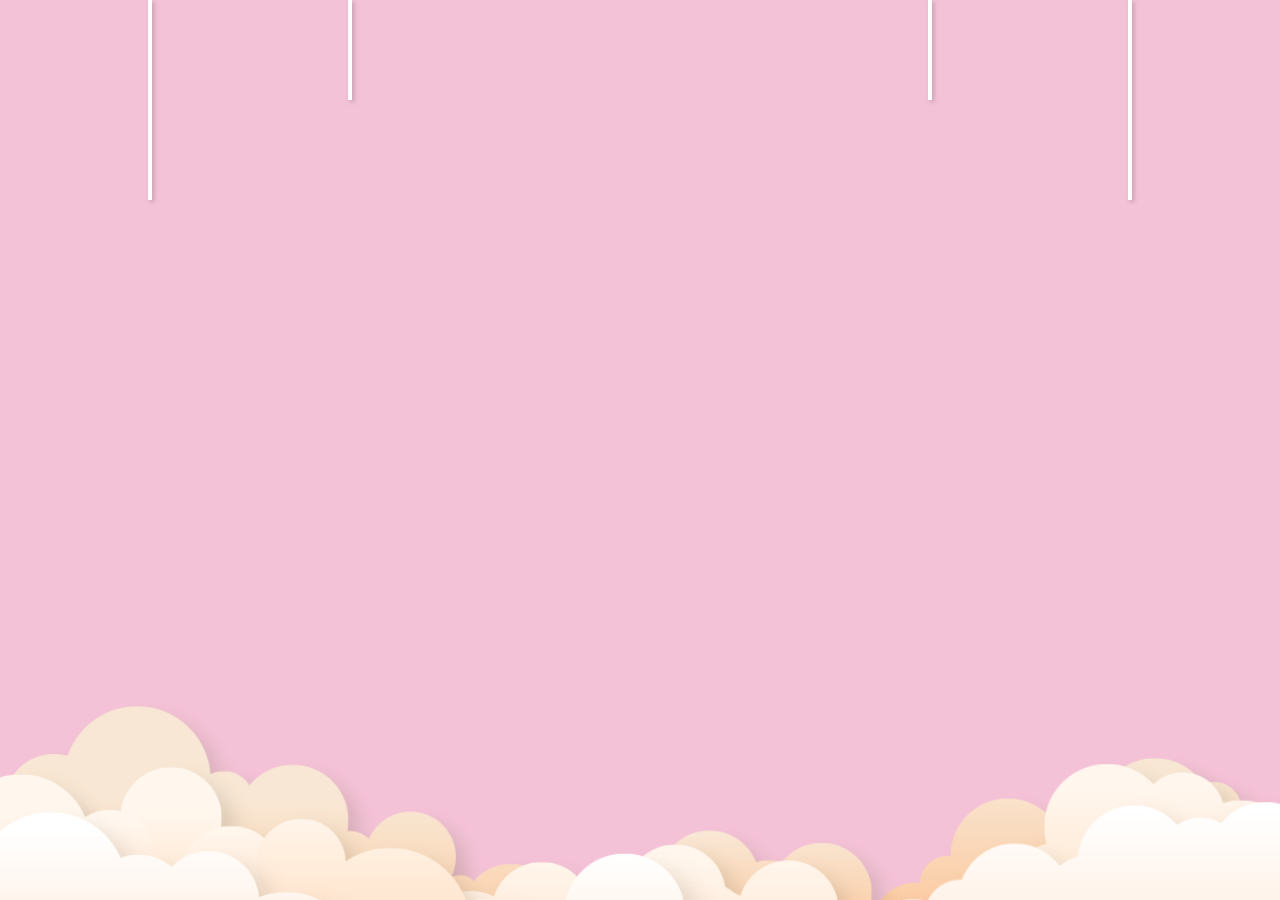
<file: index.html>
<!DOCTYPE html>
<html lang="en">
  <head>
    <meta charset="UTF-8" />
    <meta http-equiv="X-UA-Compatible" content="IE=edge" />
    <meta name="viewport" content="width=device-width, initial-scale=1.0" />
    <link rel="stylesheet" href="style.css" />
    <link rel="website icon" type="png" href="image/traitym.png" />
    <link
      rel="stylesheet"
      href="https://cdnjs.cloudflare.com/ajax/libs/font-awesome/6.3.0/css/all.min.css"
      integrity="sha512-SzlrxWUlpfuzQ+pcUCosxcglQRNAq/DZjVsC0lE40xsADsfeQoEypE+enwcOiGjk/bSuGGKHEyjSoQ1zVisanQ=="
      crossorigin="anonymous"
      referrerpolicy="no-referrer"
    />
    <title>😘😘</title>
  </head>
  <body>
    <div class="wrapper">
      <div class="crile-1"></div>
      <div class="crile-2"></div>
      <div class="crile-3"></div>
      <div class="crile-4"></div>
      <div class="heart">
        <svg
          version="1.1"
          id="Layer_1"
          xmlns="http://www.w3.org/2000/svg"
          xmlns:xlink="http://www.w3.org/1999/xlink"
          x="0px"
          y="0px"
          viewBox="0 0 323.47 305.1"
          style="enable-background: new 0 0 323.47 305.1"
          xml:space="preserve"
        >
          <path
            class="st0"
            d="M263.95,161.72c-0.79,0.79-1.59,1.55-2.4,2.28l0.06,0.06l-99.88,99.88l-99.87-99.88l0.05-0.05
                c-0.81-0.74-1.61-1.5-2.4-2.29c-13.79-13.79-20.68-31.86-20.68-49.94c0-18.07,6.89-36.15,20.69-49.94
                c13.79-13.79,31.86-20.68,49.94-20.68c18.07,0,36.14,6.89,49.93,20.68c0.79,0.79,1.55,1.59,2.28,2.4c0.03,0.02,0.05,0.04,0.07,0.06
                c0.01-0.02,0.03-0.04,0.05-0.06c0.74-0.81,1.5-1.61,2.29-2.4c13.79-13.79,31.86-20.68,49.94-20.68c18.07,0,36.14,6.89,49.93,20.68
                C291.53,89.42,291.53,134.14,263.95,161.72z"
          />
        </svg>
      </div>
      <div class="traitym">
        <svg
          version="1.1"
          id="Layer_1"
          xmlns="http://www.w3.org/2000/svg"
          xmlns:xlink="http://www.w3.org/1999/xlink"
          x="0px"
          y="0px"
          viewBox="0 0 323.47 305.1"
          style="enable-background: new 0 0 323.47 305.1"
          xml:space="preserve"
        >
          <path
            class="st1"
            d="M0,152.55h53.28l13.76-29.86c0,0,8.87,57.48,9.78,57.48s15.59-70.01,15.59-70.01l11.62,59.01l9.17-43.11
                l11.31,26.49h79.8l14.06-24.66l8.87,42.19l11.62-34.85l9.17,42.19l10.7-63.59l9.48,38.72h55.26"
          />
          <path
            class="st2"
            d="M196.74,116.91l0.01,0.01l-35.02,35.02l-35.02-35.02c-4.43-4.47-7.16-10.62-7.16-17.42
                c0-6.83,2.77-13.03,7.25-17.51c4.48-4.48,10.67-7.25,17.51-7.25c6.8,0,12.95,2.73,17.42,7.16c4.47-4.43,10.63-7.16,17.41-7.16
                c6.84,0,13.03,2.77,17.51,7.25c4.49,4.48,7.26,10.68,7.26,17.51C203.91,106.29,201.18,112.44,196.74,116.91z"
          />
        </svg>
      </div>
      <div class="avt">
        <img src="image/truongan.jpg" alt="" />
      </div>

      <div class="heart-item1">
        <img src="image/heart.png" alt="" />
      </div>
      <div class="heart-item2">
        <img src="image/heart2.png" alt="" />
      </div>
      <div class="box-heart">
        <div class="heart1">
          <i class="fa-solid fa-heart"></i>
        </div>
        <div class="heart2">
          <i class="fa-solid fa-heart"></i>
        </div>
        <div class="heart3">
          <i class="fa-solid fa-heart"></i>
        </div>
        <div class="heart4">
          <i class="fa-solid fa-heart"></i>
        </div>
      </div>
      <div class="box-big_clouds">
        <div class="big_clouds1">
          <img src="image/big-clouds1.png" alt="" />
        </div>
        <div class="big_clouds2">
          <img src="image/big-clouds2.png" alt="" />
        </div>
        <div class="big_clouds3">
          <img src="image/big-clouds3.png" alt="" />
        </div>
      </div>
      <div class="mail">
        <button><i class="fa-regular fa-envelope"></i></button>
        <span class="heartMail"><i class="fa-solid fa-heart"></i></span>
      </div>
      <div class="icon">
        <i class="fa-solid fa-chevron-left"></i>
      </div>
      <div class="gift"></div>
      <div class="gift1"></div>
      <div class="gift2"></div>
      <div class="gift3"></div>
      <div class="textLove">
        <p>20</p>
        <p>-</p>
        <p>10</p>
      </div>
    </div>
  </body>
  <script>
    var mail = document.querySelector(".mail");
    mail.addEventListener("click", () => {
      window.location.href = "hoa/index.html";
    });
  </script>
</html>
</file>
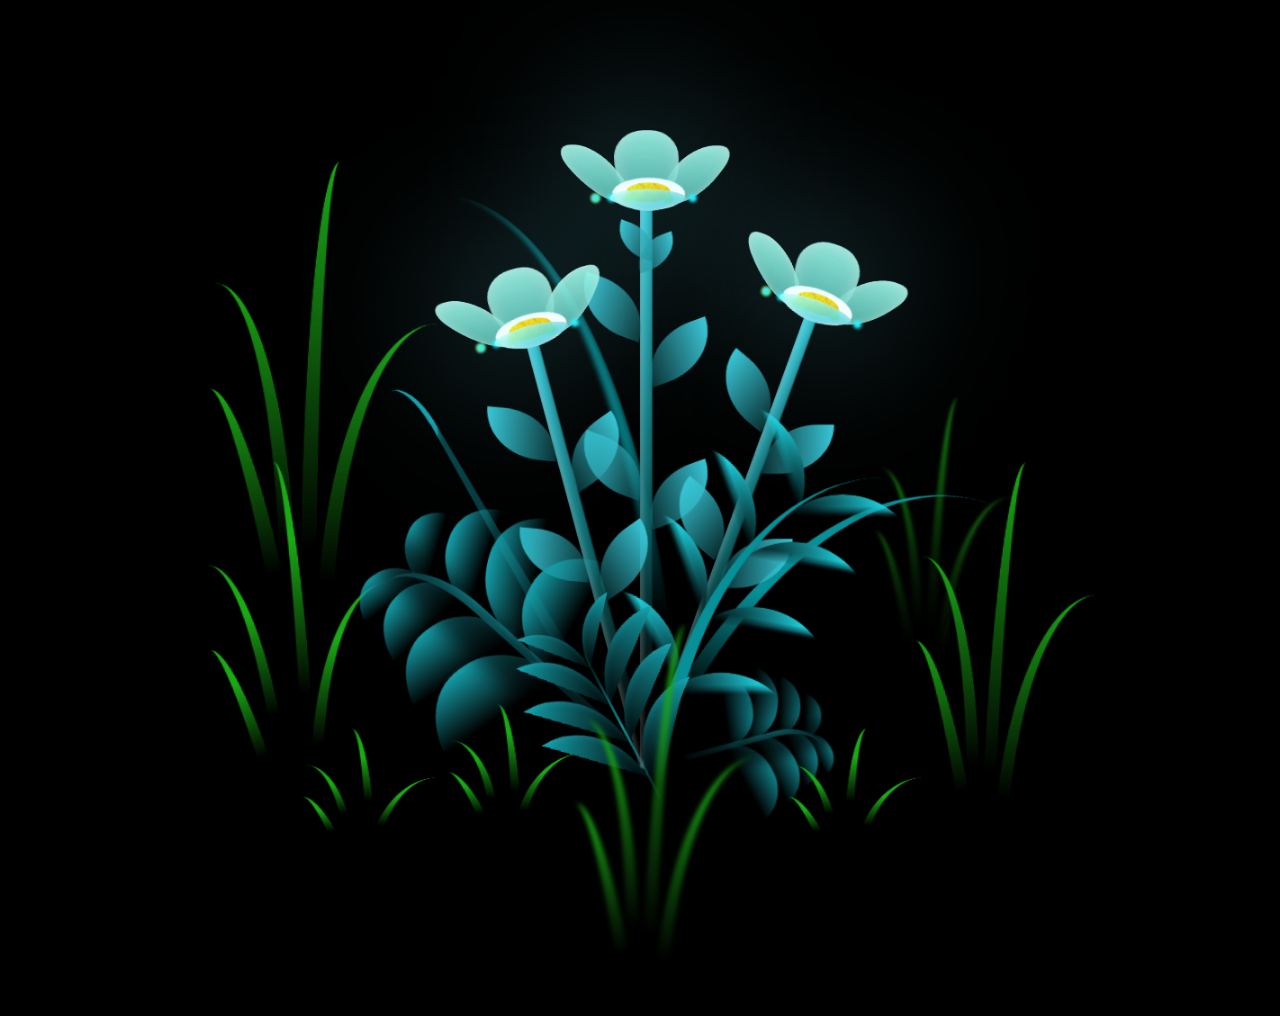
<file: hoa/index.html>
<!DOCTYPE html>
<html lang="en">
  <head>
    <meta charset="UTF-8" />
    <meta http-equiv="X-UA-Compatible" content="IE=edge" />
    <meta name="viewport" content="width=device-width, initial-scale=1.0" />
    <link rel="stylesheet" href="style.css" />
    <script src="main.js" type="text/javascript"></script>
    <title>Flowers</title>
  </head>

  <body class="not-loaded">
    <div class="night"></div>
    <div class="flowers">
      <div class="flower flower--1">
        <div class="flower__leafs flower__leafs--1">
          <div class="flower__leaf flower__leaf--1"></div>
          <div class="flower__leaf flower__leaf--2"></div>
          <div class="flower__leaf flower__leaf--3"></div>
          <div class="flower__leaf flower__leaf--4"></div>
          <div class="flower__white-circle"></div>

          <div class="flower__light flower__light--1"></div>
          <div class="flower__light flower__light--2"></div>
          <div class="flower__light flower__light--3"></div>
          <div class="flower__light flower__light--4"></div>
          <div class="flower__light flower__light--5"></div>
          <div class="flower__light flower__light--6"></div>
          <div class="flower__light flower__light--7"></div>
          <div class="flower__light flower__light--8"></div>
        </div>
        <div class="flower__line">
          <div class="flower__line__leaf flower__line__leaf--1"></div>
          <div class="flower__line__leaf flower__line__leaf--2"></div>
          <div class="flower__line__leaf flower__line__leaf--3"></div>
          <div class="flower__line__leaf flower__line__leaf--4"></div>
          <div class="flower__line__leaf flower__line__leaf--5"></div>
          <div class="flower__line__leaf flower__line__leaf--6"></div>
        </div>
      </div>

      <div class="flower flower--2">
        <div class="flower__leafs flower__leafs--2">
          <div class="flower__leaf flower__leaf--1"></div>
          <div class="flower__leaf flower__leaf--2"></div>
          <div class="flower__leaf flower__leaf--3"></div>
          <div class="flower__leaf flower__leaf--4"></div>
          <div class="flower__white-circle"></div>

          <div class="flower__light flower__light--1"></div>
          <div class="flower__light flower__light--2"></div>
          <div class="flower__light flower__light--3"></div>
          <div class="flower__light flower__light--4"></div>
          <div class="flower__light flower__light--5"></div>
          <div class="flower__light flower__light--6"></div>
          <div class="flower__light flower__light--7"></div>
          <div class="flower__light flower__light--8"></div>
        </div>
        <div class="flower__line">
          <div class="flower__line__leaf flower__line__leaf--1"></div>
          <div class="flower__line__leaf flower__line__leaf--2"></div>
          <div class="flower__line__leaf flower__line__leaf--3"></div>
          <div class="flower__line__leaf flower__line__leaf--4"></div>
        </div>
      </div>

      <div class="flower flower--3">
        <div class="flower__leafs flower__leafs--3">
          <div class="flower__leaf flower__leaf--1"></div>
          <div class="flower__leaf flower__leaf--2"></div>
          <div class="flower__leaf flower__leaf--3"></div>
          <div class="flower__leaf flower__leaf--4"></div>
          <div class="flower__white-circle"></div>

          <div class="flower__light flower__light--1"></div>
          <div class="flower__light flower__light--2"></div>
          <div class="flower__light flower__light--3"></div>
          <div class="flower__light flower__light--4"></div>
          <div class="flower__light flower__light--5"></div>
          <div class="flower__light flower__light--6"></div>
          <div class="flower__light flower__light--7"></div>
          <div class="flower__light flower__light--8"></div>
        </div>
        <div class="flower__line">
          <div class="flower__line__leaf flower__line__leaf--1"></div>
          <div class="flower__line__leaf flower__line__leaf--2"></div>
          <div class="flower__line__leaf flower__line__leaf--3"></div>
          <div class="flower__line__leaf flower__line__leaf--4"></div>
        </div>
      </div>

      <div class="grow-ans" style="--d: 1.2s">
        <div class="flower__g-long">
          <div class="flower__g-long__top"></div>
          <div class="flower__g-long__bottom"></div>
        </div>
      </div>

      <div class="growing-grass">
        <div class="flower__grass flower__grass--1">
          <div class="flower__grass--top"></div>
          <div class="flower__grass--bottom"></div>
          <div class="flower__grass__leaf flower__grass__leaf--1"></div>
          <div class="flower__grass__leaf flower__grass__leaf--2"></div>
          <div class="flower__grass__leaf flower__grass__leaf--3"></div>
          <div class="flower__grass__leaf flower__grass__leaf--4"></div>
          <div class="flower__grass__leaf flower__grass__leaf--5"></div>
          <div class="flower__grass__leaf flower__grass__leaf--6"></div>
          <div class="flower__grass__leaf flower__grass__leaf--7"></div>
          <div class="flower__grass__leaf flower__grass__leaf--8"></div>
          <div class="flower__grass__overlay"></div>
        </div>
      </div>

      <div class="growing-grass">
        <div class="flower__grass flower__grass--2">
          <div class="flower__grass--top"></div>
          <div class="flower__grass--bottom"></div>
          <div class="flower__grass__leaf flower__grass__leaf--1"></div>
          <div class="flower__grass__leaf flower__grass__leaf--2"></div>
          <div class="flower__grass__leaf flower__grass__leaf--3"></div>
          <div class="flower__grass__leaf flower__grass__leaf--4"></div>
          <div class="flower__grass__leaf flower__grass__leaf--5"></div>
          <div class="flower__grass__leaf flower__grass__leaf--6"></div>
          <div class="flower__grass__leaf flower__grass__leaf--7"></div>
          <div class="flower__grass__leaf flower__grass__leaf--8"></div>
          <div class="flower__grass__overlay"></div>
        </div>
      </div>

      <div class="grow-ans" style="--d: 2.4s">
        <div class="flower__g-right flower__g-right--1">
          <div class="leaf"></div>
        </div>
      </div>

      <div class="grow-ans" style="--d: 2.8s">
        <div class="flower__g-right flower__g-right--2">
          <div class="leaf"></div>
        </div>
      </div>

      <div class="grow-ans" style="--d: 2.8s">
        <div class="flower__g-front">
          <div
            class="flower__g-front__leaf-wrapper flower__g-front__leaf-wrapper--1"
          >
            <div class="flower__g-front__leaf"></div>
          </div>
          <div
            class="flower__g-front__leaf-wrapper flower__g-front__leaf-wrapper--2"
          >
            <div class="flower__g-front__leaf"></div>
          </div>
          <div
            class="flower__g-front__leaf-wrapper flower__g-front__leaf-wrapper--3"
          >
            <div class="flower__g-front__leaf"></div>
          </div>
          <div
            class="flower__g-front__leaf-wrapper flower__g-front__leaf-wrapper--4"
          >
            <div class="flower__g-front__leaf"></div>
          </div>
          <div
            class="flower__g-front__leaf-wrapper flower__g-front__leaf-wrapper--5"
          >
            <div class="flower__g-front__leaf"></div>
          </div>
          <div
            class="flower__g-front__leaf-wrapper flower__g-front__leaf-wrapper--6"
          >
            <div class="flower__g-front__leaf"></div>
          </div>
          <div
            class="flower__g-front__leaf-wrapper flower__g-front__leaf-wrapper--7"
          >
            <div class="flower__g-front__leaf"></div>
          </div>
          <div
            class="flower__g-front__leaf-wrapper flower__g-front__leaf-wrapper--8"
          >
            <div class="flower__g-front__leaf"></div>
          </div>
          <div class="flower__g-front__line"></div>
        </div>
      </div>

      <div class="grow-ans" style="--d: 3.2s">
        <div class="flower__g-fr">
          <div class="leaf"></div>
          <div class="flower__g-fr__leaf flower__g-fr__leaf--1"></div>
          <div class="flower__g-fr__leaf flower__g-fr__leaf--2"></div>
          <div class="flower__g-fr__leaf flower__g-fr__leaf--3"></div>
          <div class="flower__g-fr__leaf flower__g-fr__leaf--4"></div>
          <div class="flower__g-fr__leaf flower__g-fr__leaf--5"></div>
          <div class="flower__g-fr__leaf flower__g-fr__leaf--6"></div>
          <div class="flower__g-fr__leaf flower__g-fr__leaf--7"></div>
          <div class="flower__g-fr__leaf flower__g-fr__leaf--8"></div>
        </div>
      </div>

      <div class="long-g long-g--0">
        <div class="grow-ans" style="--d: 3s">
          <div class="leaf leaf--0"></div>
        </div>
        <div class="grow-ans" style="--d: 2.2s">
          <div class="leaf leaf--1"></div>
        </div>
        <div class="grow-ans" style="--d: 3.4s">
          <div class="leaf leaf--2"></div>
        </div>
        <div class="grow-ans" style="--d: 3.6s">
          <div class="leaf leaf--3"></div>
        </div>
      </div>

      <div class="long-g long-g--1">
        <div class="grow-ans" style="--d: 3.6s">
          <div class="leaf leaf--0"></div>
        </div>
        <div class="grow-ans" style="--d: 3.8s">
          <div class="leaf leaf--1"></div>
        </div>
        <div class="grow-ans" style="--d: 4s">
          <div class="leaf leaf--2"></div>
        </div>
        <div class="grow-ans" style="--d: 4.2s">
          <div class="leaf leaf--3"></div>
        </div>
      </div>

      <div class="long-g long-g--2">
        <div class="grow-ans" style="--d: 4s">
          <div class="leaf leaf--0"></div>
        </div>
        <div class="grow-ans" style="--d: 4.2s">
          <div class="leaf leaf--1"></div>
        </div>
        <div class="grow-ans" style="--d: 4.4s">
          <div class="leaf leaf--2"></div>
        </div>
        <div class="grow-ans" style="--d: 4.6s">
          <div class="leaf leaf--3"></div>
        </div>
      </div>

      <div class="long-g long-g--3">
        <div class="grow-ans" style="--d: 4s">
          <div class="leaf leaf--0"></div>
        </div>
        <div class="grow-ans" style="--d: 4.2s">
          <div class="leaf leaf--1"></div>
        </div>
        <div class="grow-ans" style="--d: 3s">
          <div class="leaf leaf--2"></div>
        </div>
        <div class="grow-ans" style="--d: 3.6s">
          <div class="leaf leaf--3"></div>
        </div>
      </div>

      <div class="long-g long-g--4">
        <div class="grow-ans" style="--d: 4s">
          <div class="leaf leaf--0"></div>
        </div>
        <div class="grow-ans" style="--d: 4.2s">
          <div class="leaf leaf--1"></div>
        </div>
        <div class="grow-ans" style="--d: 3s">
          <div class="leaf leaf--2"></div>
        </div>
        <div class="grow-ans" style="--d: 3.6s">
          <div class="leaf leaf--3"></div>
        </div>
      </div>

      <div class="long-g long-g--5">
        <div class="grow-ans" style="--d: 4s">
          <div class="leaf leaf--0"></div>
        </div>
        <div class="grow-ans" style="--d: 4.2s">
          <div class="leaf leaf--1"></div>
        </div>
        <div class="grow-ans" style="--d: 3s">
          <div class="leaf leaf--2"></div>
        </div>
        <div class="grow-ans" style="--d: 3.6s">
          <div class="leaf leaf--3"></div>
        </div>
      </div>

      <div class="long-g long-g--6">
        <div class="grow-ans" style="--d: 4.2s">
          <div class="leaf leaf--0"></div>
        </div>
        <div class="grow-ans" style="--d: 4.4s">
          <div class="leaf leaf--1"></div>
        </div>
        <div class="grow-ans" style="--d: 4.6s">
          <div class="leaf leaf--2"></div>
        </div>
        <div class="grow-ans" style="--d: 4.8s">
          <div class="leaf leaf--3"></div>
        </div>
      </div>

      <div class="long-g long-g--7">
        <div class="grow-ans" style="--d: 3s">
          <div class="leaf leaf--0"></div>
        </div>
        <div class="grow-ans" style="--d: 3.2s">
          <div class="leaf leaf--1"></div>
        </div>
        <div class="grow-ans" style="--d: 3.5s">
          <div class="leaf leaf--2"></div>
        </div>
        <div class="grow-ans" style="--d: 3.6s">
          <div class="leaf leaf--3"></div>
        </div>
      </div>
    </div>
  </body>
</html>
</file>
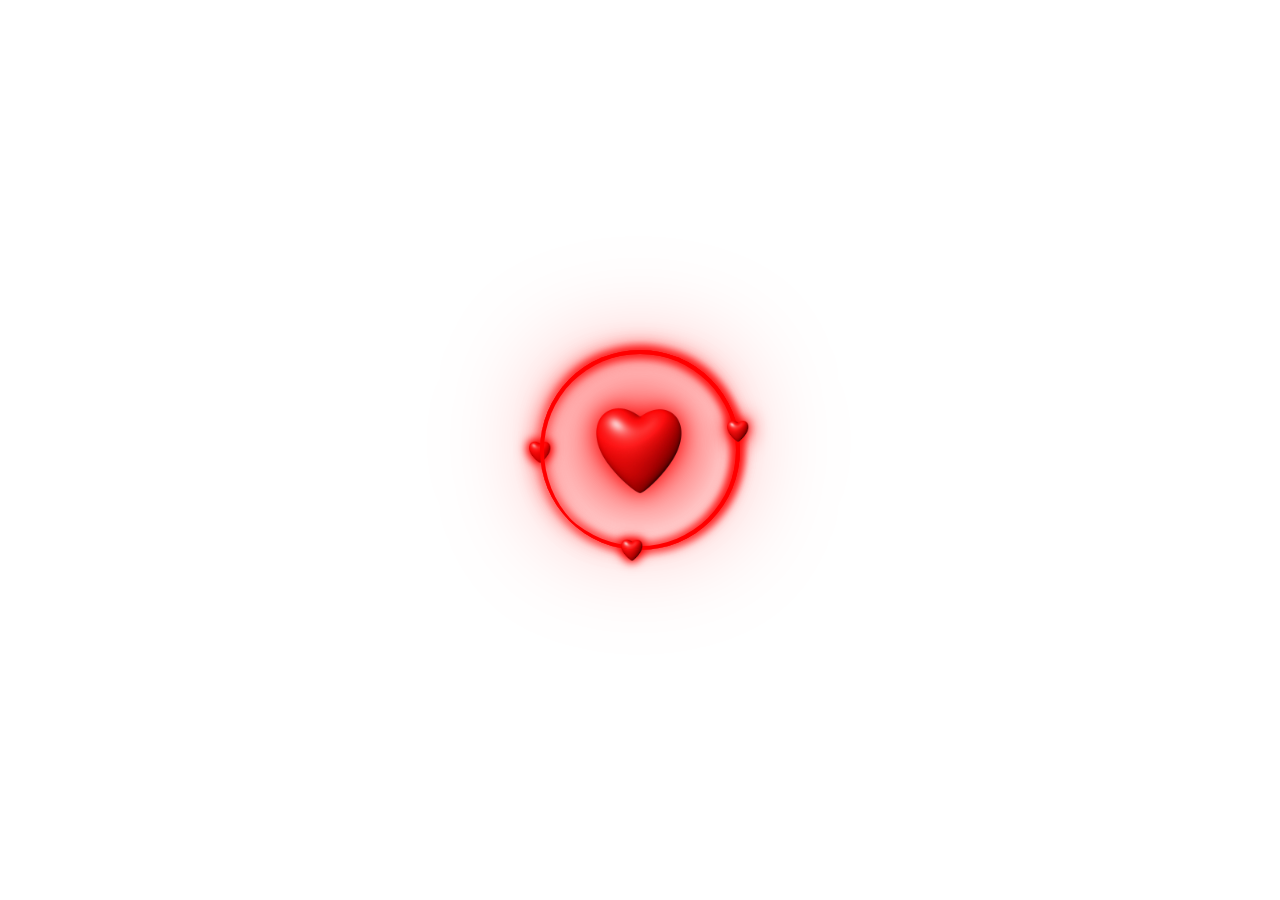
<file: mail.html>
<!DOCTYPE html>
<html lang="en">
  <head>
    <meta charset="UTF-8" />
    <meta http-equiv="X-UA-Compatible" content="IE=edge" />
    <meta name="viewport" content="width=device-width, initial-scale=1.0" />
    <link rel="website icon" type="png" href="image/traitym.png" />
    <link rel="stylesheet" href="mail.css" />
    <title>Gửi em!</title>
  </head>
  <body>
    <div class="warpper preloading">
      <div class="box">
        <div class="mail">
          <div class="heart">
            <img src="image/tym.png" alt="" />
            <img src="image/tym.png" alt="" />
            <img src="image/tym.png" alt="" />
            <img src="image/tym.png" alt="" />
            <img src="image/tym.png" alt="" />
          </div>
          <div class="content">
            <div class="title">
              <h2>Gửi chị iu của e!</h2>
            </div>
            <p>
              Cậu vẫn luôn không biết được tình cảm tôi dành cho cậu. Tôi thích
              cậu có trời biết, đất biết,
              <p> mọi người đều biết chỉ có riêng câu là
                không biết, cậu có bao giờ nghĩ cậu ngốc nghếch lắm không? Lúc cậu
                vui, </p>
            </p>
            <p>cậu sẽ nói chuyện vui vẻ với tôi, lúc cậu buồn thì tôi lại
              chẳng dám hé răng nửa lời hỏi han. Làm bạn với cậu là điều mà tôi
              hận nhất trong cuộc đời. </p>
              <p>                                                                  
                </p>
          </div>
        </div>
      </div>
      <div class="loader-wrapper">
        <div class="loader">
          <div class="inner one" style="--i: 1"></div>
          <div class="inner two" style="--i: 1"></div>
          <div class="inner three" style="--i: 1"></div>
          <div class="box-heart">
            <div class="heartLoader"></div>
          </div>
        </div>
      </div>
    </div>
  </body>
  <script
    type="text/javascript"
    src="https://code.jquery.com/jquery-3.6.3.min.js"
  ></script>
  <script>
    $(window).on("load", function (event) {
      $("body").removeClass("preloading");
      $(".loader-wrapper").delay(1000).fadeOut("fast");
    });
  </script>
</html>
</file>
<file: style.css>
@import url("https://fonts.googleapis.com/css2?family=Roboto:wght@700&display=swap");
@import url("https://fonts.googleapis.com/css2?family=Dancing+Script:wght@700&display=swap");
* {
  margin: 0;
  padding: 0;
  box-sizing: border-box;
}
body {
  background: #f4c2d7;
}
.wrapper {
  position: relative;
  width: 100%;
  height: 100%;
  display: flex;
  justify-content: center;
  align-items: center;
  min-height: 100vh;
  overflow: hidden;
}

.wrapper .crile-1 {
  position: absolute;
  content: "";
  width: 100px;
  height: 100px;
  border: 6px solid red;
  border-radius: 50%;
  transform: scale(0);
  animation: scaleBorder 1s forwards alternate ease-in-out;
}
@keyframes scaleBorder {
  70% {
    transform: scale(1);
    border-width: 6px;
  }
  80% {
    transform: scale(1);
    border-width: 1px;
  }
  100% {
    transform: scale(1);
    border-width: 1px;
    opacity: 0;
  }
}
.wrapper .crile-2 {
  position: absolute;
  content: "";
  width: 100px;
  height: 100px;
  border: 6px solid red;
  border-radius: 50%;
  transform: scale(0);
  animation: scaleBorder 1s forwards alternate ease-in-out 2;
  animation-delay: 0.3s;
}

.wrapper .crile-3 {
  position: absolute;
  width: 50px;
  height: 50px;
  border: 30px solid red;
  border-radius: 50%;
  transform: scale(0);
  animation: spanScale 2s forwards alternate 1.8s;
}
@keyframes spanScale {
  0% {
    border-width: 30px;
    transform: scale(0);
  }
  30%,
  40% {
    transform: scale(1);
  }
  50% {
    border-width: 5px;
    transform: scale(0.2);
  }
  52% {
    border-width: 30px;
  }
  80% {
    border-width: 30px;
    transform: translateY(300px) scale(0.2);
  }
  100% {
    border-width: 25px;
    transform: translate(0) scale(0);
  }
}
.wrapper .crile-4 {
  position: absolute;
  bottom: 0;
  width: 100%;
  height: 100%;
  background: url("image/bgr.jpg");
  background-repeat: no-repeat;
  background-size: cover;
  transform: scale(0);
  transform-origin: bottom;
  animation: bgrScale 1s ease-in-out forwards alternate 3.1s;
}
@keyframes bgrScale {
  0% {
    width: 10px;
    height: 10px;
    transform: scale(0);
    border-radius: 50%;
    transform-origin: bottom;
  }
  98% {
    width: 700px;
    height: 700px;
    transform: scale(1);
    border-radius: 50%;
    transform-origin: bottom;
  }
  100% {
    width: 100%;
    height: 100%;
    transform: scale(1);
  }
}
.heart {
  position: absolute;
  width: 25%;
  height: 25%;
  display: flex;
  justify-content: center;
  align-items: center;
  z-index: 100;
  filter: drop-shadow(3px 3px 6px rgba(0, 0, 0, 0.4));
  animation: nhiptim 2s forwards 16s;
}
.heart .st0 {
  position: absolute;
  fill: none;
  stroke-width: 4px;
  stroke: #fed3dd;
  stroke-dasharray: 1700;
  stroke-dashoffset: 0;
  opacity: 0;
  animation: heart 5s linear forwards alternate 6s;
}
@keyframes heart {
  0% {
    opacity: 1;
    stroke-dashoffset: 1700;
  }
  100% {
    opacity: 1;
    stroke-dashoffset: 0;
    fill: #ff2b5d;
  }
}
.traitym {
  width: 250px;
  height: 250px;
  display: flex;
  justify-content: center;
  align-items: center;
  z-index: 100;
  animation: nhiptim 2s forwards 15s;
}
@keyframes nhiptim {
  0% {
    transform: rotate(0deg) scale(1);
  }
  20%,
  100% {
    transform: rotate(720deg) scale(0);
  }
}
.traitym .st1 {
  fill: none;
  stroke: #ffffff;
  stroke-width: 5px;
  stroke-dasharray: 3700;
  stroke-dashoffset: 3700;
  animation: ani 10s forwards 7.5s;
}
@keyframes ani {
  0% {
    fill: none;
    stroke-dashoffset: 3700;
  }
  100% {
    fill: none;
    stroke-dashoffset: 0;
  }
}
.traitym .st2 {
  stroke: #ffffff;
  stroke-width: 5px;
  fill: none;
  stroke-dasharray: 1700;
  stroke-dashoffset: 1700;
  animation: ani1 10s forwards 7s;
}
@keyframes ani1 {
  0% {
    stroke-dashoffset: 2000;
    fill: none;
  }
  100% {
    stroke-dashoffset: 0;
    fill: red;
  }
}

.avt {
  position: absolute;
  width: 190px;
  height: 190px;
  border-radius: 50%;
  border: 4px solid #fff;
  overflow: hidden;
  transform: scale(0) translateY(20px);
  box-shadow: 3px 3px 10px rgba(0, 0, 0, 0.4);
  display: flex;
  z-index: 10000;
  animation: avt 2s forwards 17s;
}
@keyframes avt {
  0% {
    transform: scale(0) translateY(-40px);
  }
  10% {
    transform: scale(1.3) translateY(-40px);
  }
  20% {
    transform: scale(0.7) translateY(-40px);
  }
  30%,
  100% {
    transform: scale(1) translateY(-40px);
  }
}
.avt img {
  width: 100%;
  object-fit: cover;
}
.heart-item1 {
  position: absolute;
  transform: scale(0) rotate(0deg);
  animation: bigHeart 2s forwards 11.2s;
}
@keyframes bigHeart {
  0% {
    transform: scale(0) rotate(0deg);
  }
  20% {
    transform: scale(1.3);
  }
  40% {
    transform: scale(0.7) rotate(360deg);
  }
  60%,
  100% {
    transform: scale(1) rotate(720deg);
  }
}
.heart-item2 {
  position: absolute;
  width: 380px;
  z-index: 10;
  transform: scale(0);
  animation: bigHeart 2s forwards alternate 11s;
}
.heart-item2 img {
  width: 100%;
}

.box-heart {
  position: absolute;
  top: 0;
  left: 0;
  width: 100%;
}
.heart1 {
  position: absolute;
  display: flex;
  width: 100px;
  justify-content: center;
  filter: drop-shadow(2px 2px 2px rgba(0, 0, 0, 0.2));
  left: 100px;
  animation: heart1 2s infinite linear;
}
@keyframes heart1 {
  0% {
    transform: rotate(0);
    transform-origin: top;
  }
  25% {
    transform: rotate(5deg);
    transform-origin: top;
  }
  50% {
    transform: rotate(0);
    transform-origin: top;
  }
  75% {
    transform: rotate(-5deg);
    transform-origin: top;
  }
  100% {
    transform: rotate(0);
    transform-origin: top;
  }
}
.heart1::before {
  position: absolute;
  content: "";
  width: 4px;
  height: 200px;
  background: #ffffff;
  filter: blur(0.5px);
}
.heart1 .fa-heart {
  position: absolute;
  font-size: 80px;
  color: #f8dae9;
  filter: drop-shadow(2px 2px 2px rgba(0, 0, 0, 0.2));
  top: 150px;
}

.heart2 {
  position: absolute;
  display: flex;
  width: 100px;
  justify-content: center;
  filter: drop-shadow(2px 2px 2px rgba(0, 0, 0, 0.2));
  right: 100px;
  animation: heart1 2s infinite linear;
}
.heart2::before {
  position: absolute;
  content: "";
  width: 4px;
  height: 200px;
  background: #ffffff;
  filter: blur(0.5px);
}
.heart2 .fa-heart {
  position: absolute;
  font-size: 80px;
  color: #ff8dc6;
  filter: drop-shadow(2px 2px 2px rgba(0, 0, 0, 0.2));
  top: 150px;
}
.heart3 {
  position: absolute;
  display: flex;
  width: 100px;
  justify-content: center;
  filter: drop-shadow(2px 2px 2px rgba(0, 0, 0, 0.2));
  left: 300px;
  animation: heart1 2s infinite linear;
}
.heart3::before {
  position: absolute;
  content: "";
  width: 4px;
  height: 100px;
  background: #ffffff;
  filter: blur(0.5px);
}
.heart3 .fa-heart {
  position: absolute;
  font-size: 80px;
  color: #ff4174;
  filter: drop-shadow(2px 2px 2px rgba(0, 0, 0, 0.2));
  top: 70px;
}
.heart4 {
  position: absolute;
  display: flex;
  width: 100px;
  justify-content: center;
  filter: drop-shadow(2px 2px 2px rgba(0, 0, 0, 0.2));
  right: 300px;
  animation: heart1 2s infinite linear;
}
.heart4::before {
  position: absolute;
  content: "";
  width: 4px;
  height: 100px;
  background: #ffffff;
  filter: blur(0.5px);
}
.heart4 .fa-heart {
  position: absolute;
  font-size: 80px;
  color: #ff799f;
  filter: drop-shadow(2px 2px 2px rgba(0, 0, 0, 0.2));
  top: 70px;
}
.box-big_clouds {
  position: absolute;
  top: 0;
  left: 0;
  width: 100%;
  height: 100%;
  display: flex;
  justify-content: center;
  align-items: center;
}
.big_clouds1 {
  position: absolute;
  bottom: -190px;
  width: 110%;
  z-index: 7;
  animation: bigClouds1 4s infinite alternate;
}
.big_clouds1 img {
  width: 100%;
}
@keyframes bigClouds1 {
  0% {
    transform: scale(1);
  }
  50% {
    transform: scale(0.98);
  }
  100% {
    transform: scale(1);
  }
}
.big_clouds2 {
  position: absolute;
  bottom: -240px;
  width: 110%;
  z-index: 6;
  animation: bigClouds2 3s infinite alternate;
}
.big_clouds2 img {
  width: 100%;
}
@keyframes bigClouds2 {
  0% {
    transform: scale(1);
  }
  50% {
    transform: scale(0.98);
  }
  100% {
    transform: scale(1);
  }
}
.big_clouds3 {
  position: absolute;
  bottom: -150px;
  width: 110%;
  z-index: 5;
  animation: bigClouds3 2s infinite alternate;
}
.big_clouds3 img {
  width: 100%;
}
@keyframes bigClouds3 {
  0% {
    transform: scale(1);
  }
  50% {
    transform: scale(0.98);
  }
  100% {
    transform: scale(1);
  }
}

.mail {
  position: absolute;
  z-index: 100000;
  width: 100px;
  height: 40px;
  display: flex;
  justify-content: center;
  align-items: center;
  cursor: pointer;
  margin-top: 180px;
  filter: drop-shadow(2px 2px 2px rgba(0, 0, 0, 0.3));
  transform: scale(0);
  animation: boxMail 2s forwards ease-in-out 18s;
}
@keyframes boxMail {
  0% {
    transform: rotate(0deg) scale(0);
  }
  15%,
  100% {
    transform: rotate(720deg) scale(1.1);
  }
}
.mail button {
  padding: 10px 15px;
  background-color: rgb(255, 109, 136);
  border: none;
  font-size: 25px;
  border-radius: 4px 0px 0px 4px;
  transition: 0.5s;
  width: 58px;
  height: 40px;
  display: flex;
  justify-content: center;
  align-items: center;
  cursor: pointer;
  color: #fff;
}
.mail button > i {
  transition: 0.5s;
}
.mail span {
  position: relative;
  width: 44px;
  height: 44px;
  background-color: rgb(255, 109, 136);
  margin-left: -2px;
  border-radius: 0px 6px 6px 0px;
  cursor: pointer;
  display: flex;
  justify-content: center;
  align-items: center;
  transition: 0.5s;
}
.heartMail i {
  color: #fff;
  transition: 1s;
}
.mail:hover button i {
  cursor: pointer;
  color: rgb(255, 255, 255);
  filter: drop-shadow(0px 0px 10px rgb(255, 187, 199));
  animation: rotateMail 0.5s linear infinite;
}
@keyframes rotateMail {
  0% {
    transform: rotate(0deg);
  }
  25% {
    transform: rotate(5deg);
  }
  50% {
    transform: rotate(0deg);
  }
  75% {
    transform: rotate(-5deg);
  }
  100% {
    transform: rotate(0deg);
  }
}
.mail:hover > .heartMail {
  transform: translateY(-4px);
  background-color: #f2acc6;
  box-shadow: -2px 2px 5px rgb(0, 0, 0, 0.5);
}

.mail:hover > .heartMail i {
  color: #ff0000;
  transform: rotate(360deg);
  filter: drop-shadow(0px 0px 7px rgb(255, 255, 255));
}
.gift {
  position: absolute;
  width: 110px;
  height: 110px;
  background: url(image/gift7.gif);
  background-repeat: no-repeat;
  background-size: cover;
  border-radius: 50%;
  background-position: center;
  box-shadow: 5px 5px 5px rgba(0, 0, 0, 0.2);
  left: 30px;
  top: 55%;
  z-index: 100;
  transform: scale(0);
  animation: giftCute 2s forwards 12.5s;
}
@keyframes giftCute {
  0% {
    transform: scale(0);
  }
  20% {
    transform: scale(1.3);
  }
  40% {
    transform: scale(0.7);
  }
  60%,
  100% {
    transform: scale(1);
  }
}
.gift::before {
  position: absolute;
  content: "Mở<3";
  font-family: "Dancing Script", cursive;
  font-size: 20px;
  color: red;
  width: 110px;
  height: 35px;
  background: #ffffff;
  top: -30px;
  left: 50px;
  border-radius: 5px;
  box-shadow: 5px 5px 8px rgba(0, 0, 0, 0.2);
  display: flex;
  justify-content: center;
  align-items: center;
  z-index: 10;
  transition: animation 1s;
  opacity: 0;
  transform: translate(-60px, 60px) scale(0);
}
.icon:hover ~ .gift::before {
  animation: textGift 1s forwards;
}
@keyframes textGift {
  0% {
    opacity: 1;
    transform: translate(-60px, 60px) scale(0);
  }
  100% {
    opacity: 1;
    transform: translate(0px, 0px) scale(1);
  }
}
.gift1 {
  position: absolute;
  width: 110px;
  height: 110px;
  background: url(image/gift5.gif);
  background-repeat: no-repeat;
  background-size: cover;
  border-radius: 50%;
  background-position: center;
  box-shadow: 5px 5px 5px rgba(0, 0, 0, 0.2);
  right: 30px;
  top: 55%;
  z-index: 10000;
  transform: scale(0);
  animation: giftCute 2s forwards 14s;
}
.gift1::before {
  position: absolute;
  content: "Nhé";
  font-size: 20px;
  color: red;
  font-family: "Dancing Script", cursive;
  width: 110px;
  height: 35px;
  background: #ffffff;
  top: -30px;
  right: 50px;
  border-radius: 5px;
  box-shadow: 5px 5px 8px rgba(0, 0, 0, 0.2);
  display: flex;
  justify-content: center;
  align-items: center;
  z-index: 10;
  transition: animation 1s;
  opacity: 0;
  transform: translate(50px, 60px) scale(0);
}
.icon:hover ~ .gift1::before {
  animation: textGift1 1s forwards 1.5s;
}
@keyframes textGift1 {
  0% {
    opacity: 1;
    transform: translate(50px, 60px) scale(0);
  }
  100% {
    opacity: 1;
    transform: translate(0px, 0px) scale(1);
  }
}
.gift2 {
  position: absolute;
  width: 150px;
  height: 150px;
  background: url(image/gift6.gif);
  background-repeat: no-repeat;
  background-size: cover;
  border-radius: 50%;
  background-position: center;
  box-shadow: 5px 5px 5px rgba(0, 0, 0, 0.2);
  left: 50px;
  top: 30%;
  z-index: 10000;
  transform: scale(0);
  animation: giftCute 2s forwards 13s;
}
.gift2::before {
  position: absolute;
  content: "Thư";
  font-size: 20px;
  color: red;
  font-family: "Dancing Script", cursive;
  width: 40px;
  height: 35px;
  background: #ffffff;
  top: -30px;
  left: 120px;
  border-radius: 5px;
  box-shadow: 5px 5px 8px rgba(0, 0, 0, 0.2);
  display: flex;
  justify-content: center;
  align-items: center;
  z-index: 10;
  transition: animation 1s;
  opacity: 0;
  transform: translate(-50px, 60px) scale(0);
}
.icon:hover ~ .gift2::before {
  animation: textGift 1s forwards 0.5s;
}
.gift3 {
  position: absolute;
  width: 150px;
  height: 150px;
  background: url(image/gift3.gif);
  background-repeat: no-repeat;
  background-size: cover;
  border-radius: 50%;
  background-position: center;
  box-shadow: 5px 5px 5px rgba(0, 0, 0, 0.2);
  right: 50px;
  top: 30%;
  z-index: 10000;
  transform: scale(0);
  animation: giftCute 2s forwards 13.5s;
}
.gift3::before {
  position: absolute;
  content: "Ra";
  font-size: 20px;
  color: red;
  font-family: "Dancing Script", cursive;
  width: 110px;
  height: 35px;
  background: #ffffff;
  top: -30px;
  right: 50px;
  border-radius: 5px;
  box-shadow: 5px 5px 8px rgba(0, 0, 0, 0.2);
  display: flex;
  justify-content: center;
  align-items: center;
  z-index: 10;
  transition: animation 1s;
  opacity: 0;
  transform: translate(50px, 60px) scale(0);
}
.icon:hover ~ .gift3::before {
  animation: textGift1 1s forwards 1s;
}
.icon {
  position: absolute;
  width: 50px;
  height: 50px;
  background: #fff;
  border-radius: 50%;
  display: flex;
  justify-content: center;
  align-items: center;
  bottom: 10%;
  box-shadow: 5px 5px 8px rgba(0, 0, 0, 0.2);
  cursor: pointer;
  z-index: 10000000000;
  transform: scale(0);
  animation: iconText 2s forwards 14.5s;
}
@keyframes iconText {
  0% {
    transform: scale(0);
  }
  10% {
    transform: scale(1.4);
  }
  20% {
    transform: scale(0.7);
  }
  30%,
  100% {
    transform: scale(1);
  }
}
.icon > i {
  font-size: 25px;
  color: #ff0000;
  transition: all 0.5s;
  transform: rotate(90deg);
}
.icon:hover > i {
  transform: rotate(630deg);
}
.textLove {
  position: absolute;
  top: 3%;
  display: flex;
  text-shadow: 0px 0px 10px rgba(0, 0, 0, 0.2);
}
.textLove p {
  font-family: "Roboto", sans-serif;
  font-size: 60px;
  padding: 0px 10px;
  -webkit-text-stroke: 3px red;
  -webkit-text-fill-color: #fff;
}
.textLove p:nth-child(1) {
  transform: scale(0);
  animation: textLove 2s forwards alternate ease-in-out 15.5s;
}
.textLove p:nth-child(2) {
  transform: scale(0);
  animation: textLove 2s forwards alternate ease-in-out 15.7s;
}
.textLove p:nth-child(3) {
  transform: scale(0);
  animation: textLove 2s forwards alternate ease-in-out 15.9s;
}
@keyframes textLove {
  0% {
    transform: scale(0);
  }
  10% {
    transform: scale(1.4);
  }
  20% {
    transform: scale(0.7);
  }
  30%,
  100% {
    transform: scale(1);
  }
}
</file>
<file: hoa/style.css>
*,
*::after,
*::before {
  padding: 0;
  margin: 0;
  box-sizing: border-box;
}

:root {
  --dark-color: #000;
}

body {
  display: flex;
  align-items: flex-end;
  justify-content: center;
  min-height: 100vh;
  background-color: var(--dark-color);
  overflow: hidden;
  perspective: 1000px;
  padding: 50px 0px;
}

.night {
  position: fixed;
  left: 50%;
  top: 0;
  transform: translateX(-50%);
  width: 100%;
  height: 100%;
  filter: blur(0.1vmin);
}

.flowers {
  position: relative;
  transform: scale(0.9);
}

.flower {
  position: absolute;
  bottom: 10vmin;
  transform-origin: bottom center;
  z-index: 10;
  --fl-speed: 0.8s;
}
.flower--1 {
  animation: moving-flower-1 4s linear infinite;
}
.flower--1 .flower__line {
  height: 70vmin;
  animation-delay: 0.3s;
}
.flower--1 .flower__line__leaf--1 {
  animation: blooming-leaf-right var(--fl-speed) 1.6s backwards;
}
.flower--1 .flower__line__leaf--2 {
  animation: blooming-leaf-right var(--fl-speed) 1.4s backwards;
}
.flower--1 .flower__line__leaf--3 {
  animation: blooming-leaf-left var(--fl-speed) 1.2s backwards;
}
.flower--1 .flower__line__leaf--4 {
  animation: blooming-leaf-left var(--fl-speed) 1s backwards;
}
.flower--1 .flower__line__leaf--5 {
  animation: blooming-leaf-right var(--fl-speed) 1.8s backwards;
}
.flower--1 .flower__line__leaf--6 {
  animation: blooming-leaf-left var(--fl-speed) 2s backwards;
}
.flower--2 {
  left: 50%;
  transform: rotate(20deg);
  animation: moving-flower-2 4s linear infinite;
}
.flower--2 .flower__line {
  height: 60vmin;
  animation-delay: 0.6s;
}
.flower--2 .flower__line__leaf--1 {
  animation: blooming-leaf-right var(--fl-speed) 1.9s backwards;
}
.flower--2 .flower__line__leaf--2 {
  animation: blooming-leaf-right var(--fl-speed) 1.7s backwards;
}
.flower--2 .flower__line__leaf--3 {
  animation: blooming-leaf-left var(--fl-speed) 1.5s backwards;
}
.flower--2 .flower__line__leaf--4 {
  animation: blooming-leaf-left var(--fl-speed) 1.3s backwards;
}
.flower--3 {
  left: 50%;
  transform: rotate(-15deg);
  animation: moving-flower-3 4s linear infinite;
}
.flower--3 .flower__line {
  animation-delay: 0.9s;
}
.flower--3 .flower__line__leaf--1 {
  animation: blooming-leaf-right var(--fl-speed) 2.5s backwards;
}
.flower--3 .flower__line__leaf--2 {
  animation: blooming-leaf-right var(--fl-speed) 2.3s backwards;
}
.flower--3 .flower__line__leaf--3 {
  animation: blooming-leaf-left var(--fl-speed) 2.1s backwards;
}
.flower--3 .flower__line__leaf--4 {
  animation: blooming-leaf-left var(--fl-speed) 1.9s backwards;
}
.flower__leafs {
  position: relative;
  animation: blooming-flower 2s backwards;
}
.flower__leafs--1 {
  animation-delay: 1.1s;
}
.flower__leafs--2 {
  animation-delay: 1.4s;
}
.flower__leafs--3 {
  animation-delay: 1.7s;
}
.flower__leafs::after {
  content: "";
  position: absolute;
  left: 0;
  top: 0;
  transform: translate(-50%, -100%);
  width: 8vmin;
  height: 8vmin;
  background-color: #6bf0ff;
  filter: blur(10vmin);
}
.flower__leaf {
  position: absolute;
  bottom: 0;
  left: 50%;
  width: 8vmin;
  height: 11vmin;
  border-radius: 51% 49% 47% 53%/44% 45% 55% 69%;
  background-color: #a7ffee;
  background-image: linear-gradient(to top, #54b8aa, #a7ffee);
  transform-origin: bottom center;
  opacity: 0.9;
  box-shadow: inset 0 0 2vmin rgba(255, 255, 255, 0.5);
}
.flower__leaf--1 {
  transform: translate(-10%, 1%) rotateY(40deg) rotateX(-50deg);
}
.flower__leaf--2 {
  transform: translate(-50%, -4%) rotateX(40deg);
}
.flower__leaf--3 {
  transform: translate(-90%, 0%) rotateY(45deg) rotateX(50deg);
}
.flower__leaf--4 {
  width: 8vmin;
  height: 8vmin;
  transform-origin: bottom left;
  border-radius: 4vmin 10vmin 4vmin 4vmin;
  transform: translate(0%, 18%) rotateX(70deg) rotate(-43deg);
  background-image: linear-gradient(to top, #39c6d6, #a7ffee);
  z-index: 1;
  opacity: 0.8;
}
.flower__white-circle {
  position: absolute;
  left: -3.5vmin;
  top: -3vmin;
  width: 9vmin;
  height: 4vmin;
  border-radius: 50%;
  background-color: #fff;
}
.flower__white-circle::after {
  content: "";
  position: absolute;
  left: 50%;
  top: 45%;
  transform: translate(-50%, -50%);
  width: 60%;
  height: 60%;
  border-radius: inherit;
  background-image: repeating-linear-gradient(
      300deg,
      rgba(0, 0, 0, 0.03) 0px,
      rgba(0, 0, 0, 0.03) 1px,
      transparent 1px,
      transparent 12px
    ),
    repeating-linear-gradient(
      45deg,
      rgba(0, 0, 0, 0.03) 0px,
      rgba(0, 0, 0, 0.03) 1px,
      transparent 1px,
      transparent 12px
    ),
    repeating-linear-gradient(
      67.5deg,
      rgba(0, 0, 0, 0.03) 0px,
      rgba(0, 0, 0, 0.03) 1px,
      transparent 1px,
      transparent 12px
    ),
    repeating-linear-gradient(
      135deg,
      rgba(0, 0, 0, 0.03) 0px,
      rgba(0, 0, 0, 0.03) 1px,
      transparent 1px,
      transparent 12px
    ),
    repeating-linear-gradient(
      45deg,
      rgba(0, 0, 0, 0.03) 0px,
      rgba(0, 0, 0, 0.03) 1px,
      transparent 1px,
      transparent 12px
    ),
    repeating-linear-gradient(
      112.5deg,
      rgba(0, 0, 0, 0.03) 0px,
      rgba(0, 0, 0, 0.03) 1px,
      transparent 1px,
      transparent 12px
    ),
    repeating-linear-gradient(
      112.5deg,
      rgba(0, 0, 0, 0.03) 0px,
      rgba(0, 0, 0, 0.03) 1px,
      transparent 1px,
      transparent 12px
    ),
    repeating-linear-gradient(
      45deg,
      rgba(0, 0, 0, 0.03) 0px,
      rgba(0, 0, 0, 0.03) 1px,
      transparent 1px,
      transparent 12px
    ),
    repeating-linear-gradient(
      22.5deg,
      rgba(0, 0, 0, 0.03) 0px,
      rgba(0, 0, 0, 0.03) 1px,
      transparent 1px,
      transparent 12px
    ),
    repeating-linear-gradient(
      45deg,
      rgba(0, 0, 0, 0.03) 0px,
      rgba(0, 0, 0, 0.03) 1px,
      transparent 1px,
      transparent 12px
    ),
    repeating-linear-gradient(
      22.5deg,
      rgba(0, 0, 0, 0.03) 0px,
      rgba(0, 0, 0, 0.03) 1px,
      transparent 1px,
      transparent 12px
    ),
    repeating-linear-gradient(
      135deg,
      rgba(0, 0, 0, 0.03) 0px,
      rgba(0, 0, 0, 0.03) 1px,
      transparent 1px,
      transparent 12px
    ),
    repeating-linear-gradient(
      157.5deg,
      rgba(0, 0, 0, 0.03) 0px,
      rgba(0, 0, 0, 0.03) 1px,
      transparent 1px,
      transparent 12px
    ),
    repeating-linear-gradient(
      67.5deg,
      rgba(0, 0, 0, 0.03) 0px,
      rgba(0, 0, 0, 0.03) 1px,
      transparent 1px,
      transparent 12px
    ),
    repeating-linear-gradient(
      67.5deg,
      rgba(0, 0, 0, 0.03) 0px,
      rgba(0, 0, 0, 0.03) 1px,
      transparent 1px,
      transparent 12px
    ),
    linear-gradient(90deg, rgb(255, 235, 18), rgb(255, 206, 0));
}
.flower__line {
  height: 55vmin;
  width: 1.5vmin;
  background-image: linear-gradient(
      to left,
      rgba(0, 0, 0, 0.2),
      transparent,
      rgba(255, 255, 255, 0.2)
    ),
    linear-gradient(to top, transparent 10%, #14757a, #39c6d6);
  box-shadow: inset 0 0 2px rgba(0, 0, 0, 0.5);
  animation: grow-flower-tree 4s backwards;
}
.flower__line__leaf {
  --w: 7vmin;
  --h: calc(var(--w) + 2vmin);
  position: absolute;
  top: 20%;
  left: 90%;
  width: var(--w);
  height: var(--h);
  border-top-right-radius: var(--h);
  border-bottom-left-radius: var(--h);
  background-image: linear-gradient(to top, rgba(20, 117, 122, 0.4), #39c6d6);
}
.flower__line__leaf--1 {
  transform: rotate(70deg) rotateY(30deg);
}
.flower__line__leaf--2 {
  top: 45%;
  transform: rotate(70deg) rotateY(30deg);
}
.flower__line__leaf--3,
.flower__line__leaf--4,
.flower__line__leaf--6 {
  border-top-right-radius: 0;
  border-bottom-left-radius: 0;
  border-top-left-radius: var(--h);
  border-bottom-right-radius: var(--h);
  left: -460%;
  top: 12%;
  transform: rotate(-70deg) rotateY(30deg);
}
.flower__line__leaf--4 {
  top: 40%;
}
.flower__line__leaf--5 {
  top: 0;
  transform-origin: left;
  transform: rotate(70deg) rotateY(30deg) scale(0.6);
}
.flower__line__leaf--6 {
  top: -2%;
  left: -450%;
  transform-origin: right;
  transform: rotate(-70deg) rotateY(30deg) scale(0.6);
}
.flower__light {
  position: absolute;
  bottom: 0vmin;
  width: 1vmin;
  height: 1vmin;
  background-color: rgb(255, 251, 0);
  border-radius: 50%;
  filter: blur(0.2vmin);
  animation: light-ans 4s linear infinite backwards;
}
.flower__light:nth-child(odd) {
  background-color: #23f0ff;
}
.flower__light--1 {
  left: -2vmin;
  animation-delay: 1s;
}
.flower__light--2 {
  left: 3vmin;
  animation-delay: 0.5s;
}
.flower__light--3 {
  left: -6vmin;
  animation-delay: 0.3s;
}
.flower__light--4 {
  left: 6vmin;
  animation-delay: 0.9s;
}
.flower__light--5 {
  left: -1vmin;
  animation-delay: 1.5s;
}
.flower__light--6 {
  left: -4vmin;
  animation-delay: 3s;
}
.flower__light--7 {
  left: 3vmin;
  animation-delay: 2s;
}
.flower__light--8 {
  left: -6vmin;
  animation-delay: 3.5s;
}
.flower__grass {
  --c: #159faa;
  --line-w: 1.5vmin;
  position: absolute;
  bottom: 12vmin;
  left: -7vmin;
  display: flex;
  flex-direction: column;
  align-items: flex-end;
  z-index: 20;
  transform-origin: bottom center;
  transform: rotate(-48deg) rotateY(40deg);
}
.flower__grass--1 {
  animation: moving-grass 2s linear infinite;
}
.flower__grass--2 {
  left: 2vmin;
  bottom: 10vmin;
  transform: scale(0.5) rotate(75deg) rotateX(10deg) rotateY(-200deg);
  opacity: 0.8;
  z-index: 0;
  animation: moving-grass--2 1.5s linear infinite;
}
.flower__grass--top {
  width: 7vmin;
  height: 10vmin;
  border-top-right-radius: 100%;
  border-right: var(--line-w) solid var(--c);
  transform-origin: bottom center;
  transform: rotate(-2deg);
}
.flower__grass--bottom {
  margin-top: -2px;
  width: var(--line-w);
  height: 25vmin;
  background-image: linear-gradient(to top, transparent, var(--c));
}
.flower__grass__leaf {
  --size: 10vmin;
  position: absolute;
  width: calc(var(--size) * 2.1);
  height: var(--size);
  border-top-left-radius: var(--size);
  border-top-right-radius: var(--size);
  background-image: linear-gradient(
    to top,
    transparent,
    transparent 30%,
    var(--c)
  );
  z-index: 100;
}
.flower__grass__leaf--1 {
  top: -6%;
  left: 30%;
  --size: 6vmin;
  transform: rotate(-20deg);
  animation: growing-grass-ans--1 2s 2.6s backwards;
}
@keyframes growing-grass-ans--1 {
  0% {
    transform-origin: bottom left;
    transform: rotate(-20deg) scale(0);
  }
}
.flower__grass__leaf--2 {
  top: -5%;
  left: -110%;
  --size: 6vmin;
  transform: rotate(10deg);
  animation: growing-grass-ans--2 2s 2.4s linear backwards;
}
@keyframes growing-grass-ans--2 {
  0% {
    transform-origin: bottom right;
    transform: rotate(10deg) scale(0);
  }
}
.flower__grass__leaf--3 {
  top: 5%;
  left: 60%;
  --size: 8vmin;
  transform: rotate(-18deg) rotateX(-20deg);
  animation: growing-grass-ans--3 2s 2.2s linear backwards;
}
@keyframes growing-grass-ans--3 {
  0% {
    transform-origin: bottom left;
    transform: rotate(-18deg) rotateX(-20deg) scale(0);
  }
}
.flower__grass__leaf--4 {
  top: 6%;
  left: -135%;
  --size: 8vmin;
  transform: rotate(2deg);
  animation: growing-grass-ans--4 2s 2s linear backwards;
}
@keyframes growing-grass-ans--4 {
  0% {
    transform-origin: bottom right;
    transform: rotate(2deg) scale(0);
  }
}
.flower__grass__leaf--5 {
  top: 20%;
  left: 60%;
  --size: 10vmin;
  transform: rotate(-24deg) rotateX(-20deg);
  animation: growing-grass-ans--5 2s 1.8s linear backwards;
}
@keyframes growing-grass-ans--5 {
  0% {
    transform-origin: bottom left;
    transform: rotate(-24deg) rotateX(-20deg) scale(0);
  }
}
.flower__grass__leaf--6 {
  top: 22%;
  left: -180%;
  --size: 10vmin;
  transform: rotate(10deg);
  animation: growing-grass-ans--6 2s 1.6s linear backwards;
}
@keyframes growing-grass-ans--6 {
  0% {
    transform-origin: bottom right;
    transform: rotate(10deg) scale(0);
  }
}
.flower__grass__leaf--7 {
  top: 39%;
  left: 70%;
  --size: 10vmin;
  transform: rotate(-10deg);
  animation: growing-grass-ans--7 2s 1.4s linear backwards;
}
@keyframes growing-grass-ans--7 {
  0% {
    transform-origin: bottom left;
    transform: rotate(-10deg) scale(0);
  }
}
.flower__grass__leaf--8 {
  top: 40%;
  left: -215%;
  --size: 11vmin;
  transform: rotate(10deg);
  animation: growing-grass-ans--8 2s 1.2s linear backwards;
}
@keyframes growing-grass-ans--8 {
  0% {
    transform-origin: bottom right;
    transform: rotate(10deg) scale(0);
  }
}
.flower__grass__overlay {
  position: absolute;
  top: -10%;
  right: 0%;
  width: 100%;
  height: 100%;
  background-color: rgba(0, 0, 0, 0.6);
  filter: blur(1.5vmin);
  z-index: 100;
}
.flower__g-long {
  --w: 2vmin;
  --h: 6vmin;
  --c: #159faa;
  position: absolute;
  bottom: 10vmin;
  left: -3vmin;
  transform-origin: bottom center;
  transform: rotate(-30deg) rotateY(-20deg);
  display: flex;
  flex-direction: column;
  align-items: flex-end;
  animation: flower-g-long-ans 3s linear infinite;
}
@keyframes flower-g-long-ans {
  0%,
  100% {
    transform: rotate(-30deg) rotateY(-20deg);
  }
  50% {
    transform: rotate(-32deg) rotateY(-20deg);
  }
}
.flower__g-long__top {
  top: calc(var(--h) * -1);
  width: calc(var(--w) + 1vmin);
  height: var(--h);
  border-top-right-radius: 100%;
  border-right: 0.7vmin solid var(--c);
  transform: translate(-0.7vmin, 1vmin);
}
.flower__g-long__bottom {
  width: var(--w);
  height: 50vmin;
  transform-origin: bottom center;
  background-image: linear-gradient(to top, transparent 30%, var(--c));
  box-shadow: inset 0 0 2px rgba(0, 0, 0, 0.5);
  clip-path: polygon(35% 0, 65% 1%, 100% 100%, 0% 100%);
}
.flower__g-right {
  position: absolute;
  bottom: 6vmin;
  left: -2vmin;
  transform-origin: bottom left;
  transform: rotate(20deg);
}
.flower__g-right .leaf {
  width: 30vmin;
  height: 50vmin;
  border-top-left-radius: 100%;
  border-left: 2vmin solid #079097;
  background-image: linear-gradient(
    to bottom,
    transparent,
    var(--dark-color) 60%
  );
  -webkit-mask-image: linear-gradient(to top, transparent 30%, #079097 60%);
}
.flower__g-right--1 {
  animation: flower-g-right-ans 2.5s linear infinite;
}
.flower__g-right--2 {
  left: 5vmin;
  transform: rotateY(-180deg);
  animation: flower-g-right-ans--2 3s linear infinite;
}
.flower__g-right--2 .leaf {
  height: 75vmin;
  filter: blur(0.3vmin);
  opacity: 0.8;
}
@keyframes flower-g-right-ans {
  0%,
  100% {
    transform: rotate(20deg);
  }
  50% {
    transform: rotate(24deg) rotateX(-20deg);
  }
}
@keyframes flower-g-right-ans--2 {
  0%,
  100% {
    transform: rotateY(-180deg) rotate(0deg) rotateX(-20deg);
  }
  50% {
    transform: rotateY(-180deg) rotate(6deg) rotateX(-20deg);
  }
}
.flower__g-front {
  position: absolute;
  bottom: 6vmin;
  left: 2.5vmin;
  z-index: 100;
  transform-origin: bottom center;
  transform: rotate(-28deg) rotateY(30deg) scale(1.04);
  animation: flower__g-front-ans 2s linear infinite;
}
@keyframes flower__g-front-ans {
  0%,
  100% {
    transform: rotate(-28deg) rotateY(30deg) scale(1.04);
  }
  50% {
    transform: rotate(-35deg) rotateY(40deg) scale(1.04);
  }
}
.flower__g-front__line {
  width: 0.3vmin;
  height: 20vmin;
  background-image: linear-gradient(
    to top,
    transparent,
    #079097,
    transparent 100%
  );
  position: relative;
}
.flower__g-front__leaf-wrapper {
  position: absolute;
  top: 0;
  left: 0;
  transform-origin: bottom left;
  transform: rotate(10deg);
}
.flower__g-front__leaf-wrapper:nth-child(even) {
  left: 0vmin;
  transform: rotateY(-180deg) rotate(5deg);
  animation: flower__g-front__leaf-left-ans 1s ease-in backwards;
}
.flower__g-front__leaf-wrapper:nth-child(odd) {
  animation: flower__g-front__leaf-ans 1s ease-in backwards;
}
.flower__g-front__leaf-wrapper--1 {
  top: -8vmin;
  transform: scale(0.7);
  animation: flower__g-front__leaf-ans 1s 5.5s ease-in backwards !important;
}
.flower__g-front__leaf-wrapper--2 {
  top: -8vmin;
  transform: rotateY(-180deg) scale(0.7) !important;
  animation: flower__g-front__leaf-left-ans-2 1s 4.6s ease-in backwards !important;
}
.flower__g-front__leaf-wrapper--3 {
  top: -3vmin;
  animation: flower__g-front__leaf-ans 1s 4.6s ease-in backwards;
}
.flower__g-front__leaf-wrapper--4 {
  top: -3vmin;
  transform: rotateY(-180deg) scale(0.9) !important;
  animation: flower__g-front__leaf-left-ans-2 1s 4.6s ease-in backwards !important;
}
@keyframes flower__g-front__leaf-left-ans-2 {
  0% {
    transform: rotateY(-180deg) scale(0);
  }
}
.flower__g-front__leaf-wrapper--5,
.flower__g-front__leaf-wrapper--6 {
  top: 2vmin;
}
.flower__g-front__leaf-wrapper--7,
.flower__g-front__leaf-wrapper--8 {
  top: 6.5vmin;
}
.flower__g-front__leaf-wrapper--2 {
  animation-delay: 5.2s !important;
}
.flower__g-front__leaf-wrapper--3 {
  animation-delay: 4.9s !important;
}
.flower__g-front__leaf-wrapper--5 {
  animation-delay: 4.3s !important;
}
.flower__g-front__leaf-wrapper--6 {
  animation-delay: 4.1s !important;
}
.flower__g-front__leaf-wrapper--7 {
  animation-delay: 3.8s !important;
}
.flower__g-front__leaf-wrapper--8 {
  animation-delay: 3.5s !important;
}
@keyframes flower__g-front__leaf-ans {
  0% {
    transform: rotate(10deg) scale(0);
  }
}
@keyframes flower__g-front__leaf-left-ans {
  0% {
    transform: rotateY(-180deg) rotate(5deg) scale(0);
  }
}
.flower__g-front__leaf {
  width: 10vmin;
  height: 10vmin;
  border-radius: 100% 0% 0% 100%/100% 100% 0% 0%;
  box-shadow: inset 0 2px 1vmin hsla(184, 97%, 58%, 0.2);
  background-image: linear-gradient(
      to bottom left,
      transparent,
      var(--dark-color)
    ),
    linear-gradient(to bottom right, #159faa 50%, transparent 50%, transparent);
  -webkit-mask-image: linear-gradient(
    to bottom right,
    #159faa 50%,
    transparent 50%,
    transparent
  );
  mask-image: linear-gradient(
    to bottom right,
    #159faa 50%,
    transparent 50%,
    transparent
  );
}
.flower__g-fr {
  position: absolute;
  bottom: -4vmin;
  left: vmin;
  transform-origin: bottom left;
  z-index: 10;
  animation: flower__g-fr-ans 2s linear infinite;
}
@keyframes flower__g-fr-ans {
  0%,
  100% {
    transform: rotate(2deg);
  }
  50% {
    transform: rotate(4deg);
  }
}
.flower__g-fr .leaf {
  width: 30vmin;
  height: 50vmin;
  border-top-left-radius: 100%;
  border-left: 2vmin solid #079097;
  -webkit-mask-image: linear-gradient(to top, transparent 25%, #079097 50%);
  position: relative;
  z-index: 1;
}
.flower__g-fr__leaf {
  position: absolute;
  top: 0;
  left: 0;
  width: 10vmin;
  height: 10vmin;
  border-radius: 100% 0% 0% 100%/100% 100% 0% 0%;
  box-shadow: inset 0 2px 1vmin hsla(184, 97%, 58%, 0.2);
  background-image: linear-gradient(
      to bottom left,
      transparent,
      var(--dark-color) 98%
    ),
    linear-gradient(to bottom right, #23f0ff 45%, transparent 50%, transparent);
  -webkit-mask-image: linear-gradient(
    135deg,
    #159faa 40%,
    transparent 50%,
    transparent
  );
}
.flower__g-fr__leaf--1 {
  left: 20vmin;
  transform: rotate(45deg);
  animation: flower__g-fr-leaft-ans-1 0.5s 5.2s linear backwards;
}
@keyframes flower__g-fr-leaft-ans-1 {
  0% {
    transform-origin: left;
    transform: rotate(45deg) scale(0);
  }
}
.flower__g-fr__leaf--2 {
  left: 12vmin;
  top: -7vmin;
  transform: rotate(25deg) rotateY(-180deg);
  animation: flower__g-fr-leaft-ans-6 0.5s 5s linear backwards;
}
.flower__g-fr__leaf--3 {
  left: 15vmin;
  top: 6vmin;
  transform: rotate(55deg);
  animation: flower__g-fr-leaft-ans-5 0.5s 4.8s linear backwards;
}
.flower__g-fr__leaf--4 {
  left: 6vmin;
  top: -2vmin;
  transform: rotate(25deg) rotateY(-180deg);
  animation: flower__g-fr-leaft-ans-6 0.5s 4.6s linear backwards;
}
.flower__g-fr__leaf--5 {
  left: 10vmin;
  top: 14vmin;
  transform: rotate(55deg);
  animation: flower__g-fr-leaft-ans-5 0.5s 4.4s linear backwards;
}
@keyframes flower__g-fr-leaft-ans-5 {
  0% {
    transform-origin: left;
    transform: rotate(55deg) scale(0);
  }
}
.flower__g-fr__leaf--6 {
  left: 0vmin;
  top: 6vmin;
  transform: rotate(25deg) rotateY(-180deg);
  animation: flower__g-fr-leaft-ans-6 0.5s 4.2s linear backwards;
}
@keyframes flower__g-fr-leaft-ans-6 {
  0% {
    transform-origin: right;
    transform: rotate(25deg) rotateY(-180deg) scale(0);
  }
}
.flower__g-fr__leaf--7 {
  left: 5vmin;
  top: 22vmin;
  transform: rotate(45deg);
  animation: flower__g-fr-leaft-ans-7 0.5s 4s linear backwards;
}
@keyframes flower__g-fr-leaft-ans-7 {
  0% {
    transform-origin: left;
    transform: rotate(45deg) scale(0);
  }
}
.flower__g-fr__leaf--8 {
  left: -4vmin;
  top: 15vmin;
  transform: rotate(15deg) rotateY(-180deg);
  animation: flower__g-fr-leaft-ans-8 0.5s 3.8s linear backwards;
}
@keyframes flower__g-fr-leaft-ans-8 {
  0% {
    transform-origin: right;
    transform: rotate(15deg) rotateY(-180deg) scale(0);
  }
}

.long-g {
  position: absolute;
  bottom: 25vmin;
  left: -42vmin;
  transform-origin: bottom left;
}
.long-g--1 {
  bottom: 0vmin;
  transform: scale(0.8) rotate(-5deg);
}
.long-g--1 .leaf {
  -webkit-mask-image: linear-gradient(
    to top,
    transparent 40%,
    #079097 80%
  ) !important;
}
.long-g--1 .leaf--1 {
  --w: 5vmin;
  --h: 60vmin;
  left: -2vmin;
  transform: rotate(3deg) rotateY(-180deg);
}
.long-g--2,
.long-g--3 {
  bottom: -3vmin;
  left: -35vmin;
  transform-origin: center;
  transform: scale(0.6) rotateX(60deg);
}
.long-g--2 .leaf,
.long-g--3 .leaf {
  -webkit-mask-image: linear-gradient(
    to top,
    transparent 50%,
    #079097 80%
  ) !important;
}
.long-g--2 .leaf--1,
.long-g--3 .leaf--1 {
  left: -1vmin;
  transform: rotateY(-180deg);
}
.long-g--3 {
  left: -17vmin;
  bottom: 0vmin;
}
.long-g--3 .leaf {
  -webkit-mask-image: linear-gradient(
    to top,
    transparent 40%,
    #079097 80%
  ) !important;
}
.long-g--4 {
  left: 25vmin;
  bottom: -3vmin;
  transform-origin: center;
  transform: scale(0.6) rotateX(60deg);
}
.long-g--4 .leaf {
  -webkit-mask-image: linear-gradient(
    to top,
    transparent 50%,
    #079097 80%
  ) !important;
}
.long-g--5 {
  left: 42vmin;
  bottom: 0vmin;
  transform: scale(0.8) rotate(2deg);
}
.long-g--6 {
  left: 0vmin;
  bottom: -20vmin;
  z-index: 100;
  filter: blur(0.3vmin);
  transform: scale(0.8) rotate(2deg);
}
.long-g--7 {
  left: 35vmin;
  bottom: 20vmin;
  z-index: -1;
  filter: blur(0.3vmin);
  transform: scale(0.6) rotate(2deg);
  opacity: 0.7;
}
.long-g .leaf {
  --w: 15vmin;
  --h: 40vmin;
  --c: #1aaa15;
  position: absolute;
  bottom: 0;
  width: var(--w);
  height: var(--h);
  border-top-left-radius: 100%;
  border-left: 2vmin solid var(--c);
  -webkit-mask-image: linear-gradient(
    to top,
    transparent 20%,
    var(--dark-color)
  );
  transform-origin: bottom center;
}
.long-g .leaf--0 {
  left: 2vmin;
  animation: leaf-ans-1 4s linear infinite;
}
.long-g .leaf--1 {
  --w: 5vmin;
  --h: 60vmin;
  animation: leaf-ans-1 4s linear infinite;
}
.long-g .leaf--2 {
  --w: 10vmin;
  --h: 40vmin;
  left: -0.5vmin;
  bottom: 5vmin;
  transform-origin: bottom left;
  transform: rotateY(-180deg);
  animation: leaf-ans-2 3s linear infinite;
}
.long-g .leaf--3 {
  --w: 5vmin;
  --h: 30vmin;
  left: -1vmin;
  bottom: 3.2vmin;
  transform-origin: bottom left;
  transform: rotate(-10deg) rotateY(-180deg);
  animation: leaf-ans-3 3s linear infinite;
}

@keyframes leaf-ans-1 {
  0%,
  100% {
    transform: rotate(-5deg) scale(1);
  }
  50% {
    transform: rotate(5deg) scale(1.1);
  }
}
@keyframes leaf-ans-2 {
  0%,
  100% {
    transform: rotateY(-180deg) rotate(5deg);
  }
  50% {
    transform: rotateY(-180deg) rotate(0deg) scale(1.1);
  }
}
@keyframes leaf-ans-3 {
  0%,
  100% {
    transform: rotate(-10deg) rotateY(-180deg);
  }
  50% {
    transform: rotate(-20deg) rotateY(-180deg);
  }
}
.grow-ans {
  animation: grow-ans 2s var(--d) backwards;
}

@keyframes grow-ans {
  0% {
    transform: scale(0);
    opacity: 0;
  }
}
@keyframes light-ans {
  0% {
    opacity: 0;
    transform: translateY(0vmin);
  }
  25% {
    opacity: 1;
    transform: translateY(-5vmin) translateX(-2vmin);
  }
  50% {
    opacity: 1;
    transform: translateY(-15vmin) translateX(2vmin);
    filter: blur(0.2vmin);
  }
  75% {
    transform: translateY(-20vmin) translateX(-2vmin);
    filter: blur(0.2vmin);
  }
  100% {
    transform: translateY(-30vmin);
    opacity: 0;
    filter: blur(1vmin);
  }
}
@keyframes moving-flower-1 {
  0%,
  100% {
    transform: rotate(2deg);
  }
  50% {
    transform: rotate(-2deg);
  }
}
@keyframes moving-flower-2 {
  0%,
  100% {
    transform: rotate(18deg);
  }
  50% {
    transform: rotate(14deg);
  }
}
@keyframes moving-flower-3 {
  0%,
  100% {
    transform: rotate(-18deg);
  }
  50% {
    transform: rotate(-20deg) rotateY(-10deg);
  }
}
@keyframes blooming-leaf-right {
  0% {
    transform-origin: left;
    transform: rotate(70deg) rotateY(30deg) scale(0);
  }
}
@keyframes blooming-leaf-left {
  0% {
    transform-origin: right;
    transform: rotate(-70deg) rotateY(30deg) scale(0);
  }
}
@keyframes grow-flower-tree {
  0% {
    height: 0;
    border-radius: 1vmin;
  }
}
@keyframes blooming-flower {
  0% {
    transform: scale(0);
  }
}
@keyframes moving-grass {
  0%,
  100% {
    transform: rotate(-48deg) rotateY(40deg);
  }
  50% {
    transform: rotate(-50deg) rotateY(40deg);
  }
}
@keyframes moving-grass--2 {
  0%,
  100% {
    transform: scale(0.5) rotate(75deg) rotateX(10deg) rotateY(-200deg);
  }
  50% {
    transform: scale(0.5) rotate(79deg) rotateX(10deg) rotateY(-200deg);
  }
}
.growing-grass {
  animation: growing-grass-ans 1s 2s backwards;
}

@keyframes growing-grass-ans {
  0% {
    transform: scale(0);
  }
}
.not-loaded * {
  animation-play-state: paused !important;
}

/*# sourceMappingURL=style.css.map */
</file>
<file: mail.css>
@import url("https://fonts.googleapis.com/css2?family=Dancing+Script:wght@700&display=swap");
* {
  padding: 0;
  margin: 0;
  box-sizing: border-box;
}
body {
  position: absolute;
  width: 100%;
  height: 100%;
}
.warpper {
  width: 100%;
  height: 100%;
  background: url(image/bgrMail.jpg);
  background-repeat: no-repeat;
  background-size: cover;
  background-position: center;
  display: flex;
  justify-content: center;
  align-items: center;
}
.box {
  position: relative;
  width: 600px;
  height: 350px;
  background: rgba(253, 233, 234, 0.9);
  border-radius: 5px;
  box-shadow: 3px 3px 3px rgba(0, 0, 0, 0.3);
  display: flex;
  justify-content: center;
  align-items: center;
}
.mail {
  width: 550px;
  height: 300px;
  border: 2px dashed rgb(167, 32, 71);
  border-radius: 15px;
}
.heart {
  position: absolute;
  width: 100%;
  height: 100%;
}
.heart img:nth-child(1) {
  position: absolute;
  width: 50px;
  transform: rotate(-25deg) translate(10px, 10px);
}
.heart img:nth-child(2) {
  position: absolute;
  width: 30px;
  transform: rotate(-5deg) translate(3px, 50px);
}
.heart img:nth-child(3) {
  position: absolute;
  width: 30px;
  transform: rotate(5deg) translate(70px, 5px);
}
.heart img:nth-child(4) {
  position: absolute;
  width: 50px;
  right: 60px;
  bottom: 60px;
  transform: rotate(25deg);
}
.heart img:nth-child(5) {
  position: absolute;
  width: 30px;
  right: 110px;
  bottom: 80px;
  transform: rotate(5deg);
}
.content {
  position: relative;
  width: 100%;
  height: 100%;
}
.content .title {
  display: flex;
  justify-content: center;
  align-items: center;
  width: 100%;
  height: 50px;
  overflow: hidden;
}
.content .title h2 {
  font-family: "Dancing Script", cursive;
  font-size: 35px;
  color: rgb(181, 12, 17);
  opacity: 0;
  transform: translateY(-40px);
  transition: 2s;
}
.warpper:hover .title h2 {
  opacity: 1;
  transform: translateY(0px);
}
.content p {
  padding: 0px 45px;
  font-size: 20px;
  font-family: "Dancing Script", cursive;
  opacity: 0;
  transition: all 1s;
}
.warpper:hover .content p {
  animation: text1 2s forwards ease-in-out 1s;
}
@keyframes text1 {
  0% {
    opacity: 0;
  }
  100% {
    opacity: 1;
  }
}
.loader-wrapper {
  position: fixed;
  width: 100%;
  height: 100%;
  background: #fff;
  top: 0;
  left: 0;
  z-index: 100000000000;
}
.loader {
  position: absolute;
  top: 50%;
  left: 50%;
  width: 200px;
  height: 200px;
  border-radius: 50%;
  perspective: 800px;
  display: flex;
  justify-content: center;
  align-items: center;
  transform: translate(-50%, -50%);
}
.box-heart {
  width: 100%;
  height: 100%;
  display: flex;
  justify-content: center;
  align-items: center;
  animation: loaderElectron 0.5s alternate infinite;
  z-index: -1;
}
.heartLoader {
  position: absolute;
  background: url("image/traitym.png");
  background-size: cover;
  width: 120px;
  height: 120px;
  filter: drop-shadow(0 0 10px red) drop-shadow(0 0 40px red)
    drop-shadow(0 0 60px red);
}

@keyframes loaderElectron {
  0% {
    transform: scale(0.9);
  }
  100% {
    transform: scale(1.1);
  }
}
.inner {
  position: absolute;
  box-sizing: border-box;
  width: 100%;
  height: 100%;
  border-radius: 50%;
}

.inner.one {
  left: 0%;
  top: 0%;
  animation: rotate-one calc(var(--i) * 1s) linear infinite;
  border-bottom: 4px solid red;
  border-right: 4px solid red;
  filter: drop-shadow(0 0 5px red) drop-shadow(0 0 5px red);
}
.inner.one::before {
  position: absolute;
  content: "";
  background: url("image/traitym.png");
  background-size: cover;
  width: 30px;
  height: 30px;
  z-index: 10000000s;
  top: 40%;
  transform: translate(-50%, 30%);
}
.inner.two {
  right: 0%;
  top: 0%;
  animation: rotate-two calc(var(--i) * 1s) linear infinite;
  border-right: 4px solid red;
  border-top: 4px solid red;
  filter: drop-shadow(0 0 5px red) drop-shadow(0 0 5px red);
}
.inner.two::before {
  position: absolute;
  content: "";
  background: url("image/traitym.png");
  background-size: cover;
  width: 30px;
  height: 30px;
  right: 50%;
  bottom: 0;
  transform: translate(30%, 50%);
}
.inner.three {
  right: 0%;
  bottom: 0%;
  animation: rotate-three calc(var(--i) * 1s) linear infinite;
  border-top: 4px solid red;
  border-left: 4px solid red;
  filter: drop-shadow(0 0 5px red) drop-shadow(0 0 10px red);
}
.inner.three::before {
  position: absolute;
  background: url("image/traitym.png");
  background-size: cover;
  width: 30px;
  height: 30px;
  content: "";
  right: 2px;
  top: 50%;
  transform: translate(50%, -120%);
}
@keyframes rotate-one {
  0% {
    transform: rotateX(35deg) rotateY(-45deg) rotateZ(0deg);
  }
  100% {
    transform: rotateX(35deg) rotateY(-45deg) rotateZ(360deg);
  }
}
@keyframes rotate-two {
  0% {
    transform: rotateX(50deg) rotateY(10deg) rotateZ(0deg);
  }
  100% {
    transform: rotateX(50deg) rotateY(10deg) rotateZ(360deg);
  }
}
@keyframes rotate-three {
  0% {
    transform: rotateX(35deg) rotateY(55deg) rotateZ(0deg);
  }
  100% {
    transform: rotateX(35deg) rotateY(55deg) rotateZ(360deg);
  }
}
</file>
